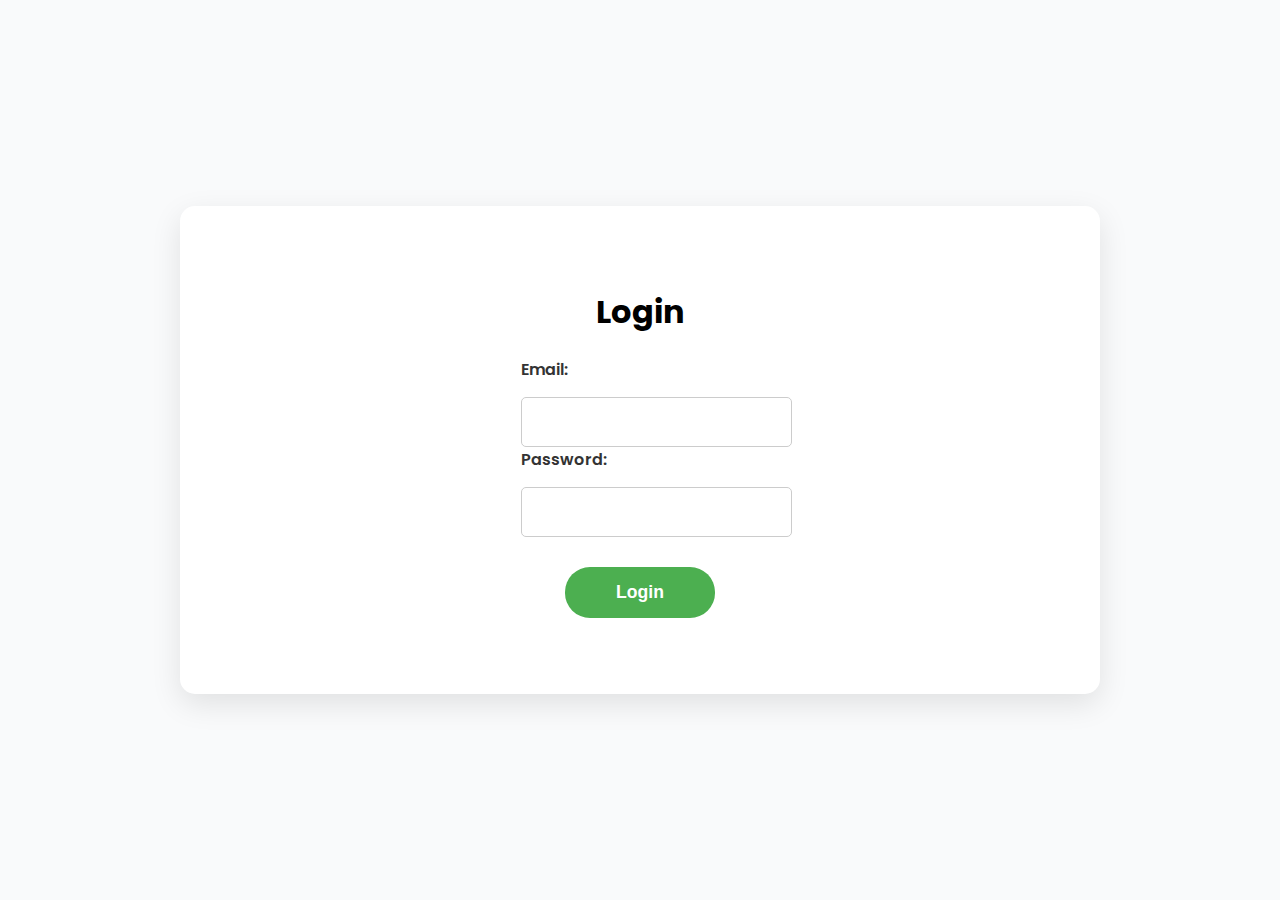
<file: login.html>
<!DOCTYPE html>
<html lang="en">
<head>
  <meta charset="UTF-8">
  <meta name="viewport" content="width=device-width, initial-scale=1.0">
  <title>Login</title>
  <link href="https://fonts.googleapis.com/css2?family=Poppins:wght@400;600&display=swap" rel="stylesheet">
  <link rel="stylesheet" href="styles/styles.css">
</head>
<body>
  <div class="form-container">
    <h1>Login</h1>
    <form id="loginForm">
      <div class="form-group">
        <label for="email">Email:</label>
        <input type="email" id="email" name="email" required>
      </div>
      <div class="form-group">
        <label for="password">Password:</label>
        <input type="password" id="password" name="password" required>
      </div>
      <button type="submit">Login</button>
      <p id="message"></p> <!-- Display login success or error message here -->
    </form>
  </div>

  <script>
    document.getElementById('loginForm').addEventListener('submit', async function(e) {
      e.preventDefault(); // Prevent form from submitting the default way

      const email = document.getElementById('email').value;
      const password = document.getElementById('password').value;

      try {
        const response = await fetch('http://localhost:3000/login', {
          method: 'POST',
          headers: {
            'Content-Type': 'application/json',
          },
          body: JSON.stringify({ email, password }),
        });

        const messageElement = document.getElementById('message');

        if (response.ok) {
          messageElement.textContent = 'Login successful!';
          messageElement.style.color = 'green';
        } else {
          const errorText = await response.text();
          messageElement.textContent = errorText;
          messageElement.style.color = 'red';
        }
      } catch (error) {
        console.error('Error during login:', error);
        document.getElementById('message').textContent = 'Error during login.';
        document.getElementById('message').style.color = 'red';
      }
    });
  </script>
</body>
</html>
</file>
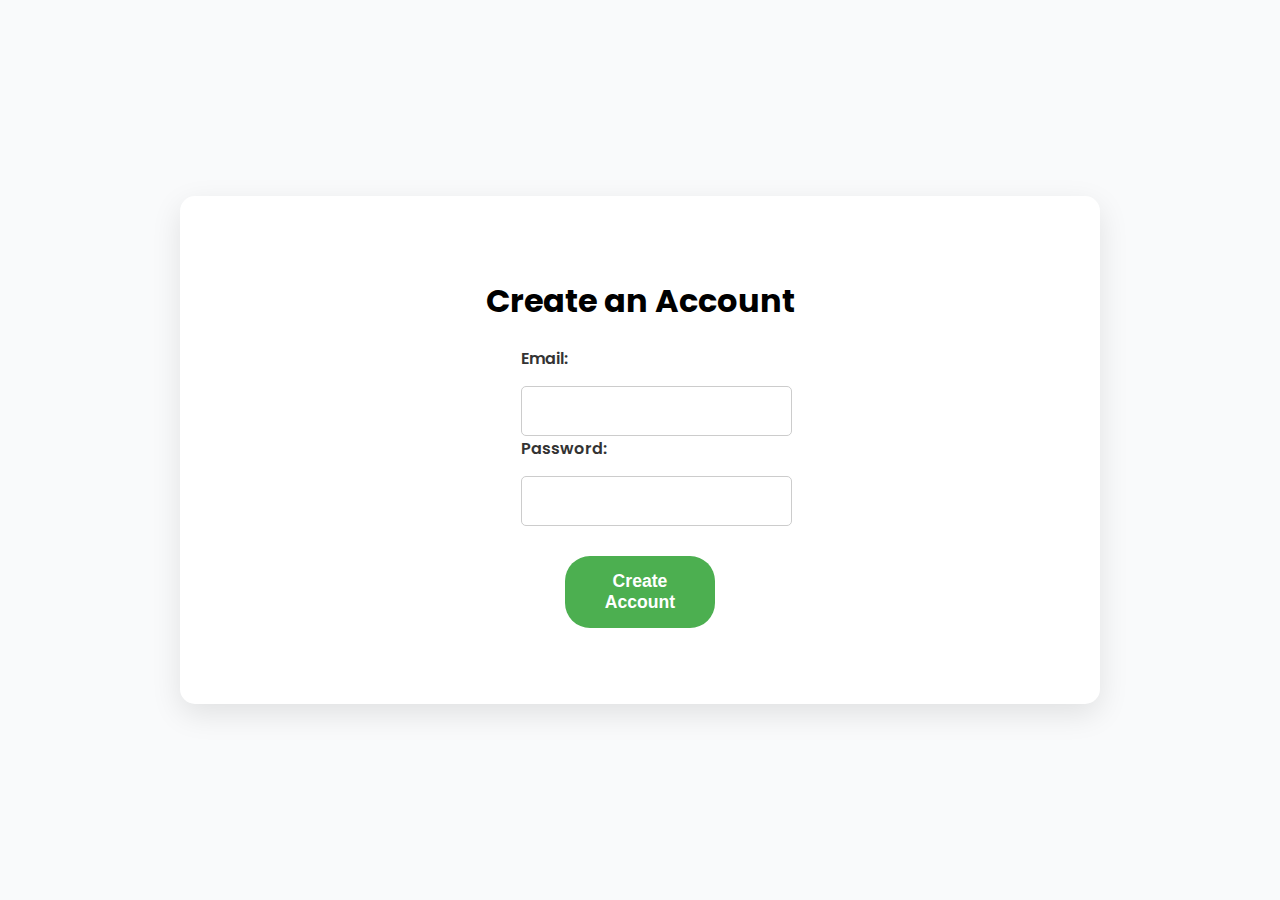
<file: signup.html>
<!DOCTYPE html>
<html lang="en">
<head>
  <meta charset="UTF-8">
  <meta name="viewport" content="width=device-width, initial-scale=1.0">
  <title>Signup</title>
  <link href="https://fonts.googleapis.com/css2?family=Poppins:wght@400;600&display=swap" rel="stylesheet">
  <link rel="stylesheet" href="styles/styles.css">
</head>
<body>
  <div class="form-container">
    <h1>Create an Account</h1>
    <form id="signupForm">
      <div class="form-group">
        <label for="email">Email:</label>
        <input type="email" id="email" name="email" required>
      </div>
      <div class="form-group">
        <label for="password">Password:</label>
        <input type="password" id="password" name="password" required>
      </div>
      <button type="submit">Create Account</button>
      <p id="signupError" style="color: red;"></p>
    </form>
  </div>

  <script>
    document.getElementById('signupForm').addEventListener('submit', async function(e) {
      e.preventDefault(); // Prevent the form from submitting the default way

      const email = document.getElementById('email').value;
      const password = document.getElementById('password').value;

      try {
        const response = await fetch('http://localhost:3000/signup', {
          method: 'POST',
          headers: {
            'Content-Type': 'application/json',
          },
          body: JSON.stringify({ email, password }),
        });

        const messageElement = document.getElementById('signupError');

        if (response.ok) {
          messageElement.textContent = 'Account created successfully! Redirecting to login...';
          messageElement.style.color = 'green';

          // Redirect to login page after 2 seconds
          setTimeout(() => {
            window.location.href = 'login.html'; // Change this to the correct path to your login page
          }, 2000);
        } else {
          const errorText = await response.text();
          messageElement.textContent = errorText;
          messageElement.style.color = 'red';
        }
      } catch (error) {
        document.getElementById('signupError').innerText = 'Error during signup. Please try again.';
      }
    });
  </script>
</body>
</html>
</file>
<file: styles/styles.css>
/* General Body Styling */
body {
  font-family: 'Poppins', sans-serif;
  background-color: #f9fafb;
  margin: 0;
  display: flex;
  flex-direction: column;
  align-items: center;
  justify-content: center;
  height: 100vh;
}

/* Header Section */
header {
  display: flex;
  justify-content: space-between;
  align-items: center;
  width: 100%;
  max-width: 1200px;
  padding: 20px;
}

.logo {
  display: flex;
  align-items: center;
}

.logo-img {
  max-height: 50px;
  width: auto;
}

.logo-text {
  font-size: 1.2rem;
  margin-left: 10px;
  font-weight: 600;
}

.create-account {
  background-color: #333;
  border: 2px solid #333;
  border-radius: 25px;
  padding: 10px 20px;
  cursor: pointer;
  transition: all 0.3s ease;
}

.create-account:hover {
  background-color: #333;
  color: white;
}

/* Form Container Styling */
.form-container {
  background-color: white;
  padding: 60px;
  border-radius: 15px;
  box-shadow: 0 10px 30px rgba(0, 0, 0, 0.1);
  width: 100%;
  max-width: 800px;
  text-align: center;
  margin: 0 auto;
  display: flex;
  flex-direction: column;
  align-items: center;
}

/* Form Header Styling */
.form-header {
  text-align: center;
  margin-bottom: 50px;
}

.form-header h1 {
  font-size: 1.8rem;
  color: #333;
  font-weight: 600;
}

.form-header p {
  font-size: 1rem;
  color: #777;
}

/* Progress Bar */
.form-progress {
  display: flex;
  justify-content: space-between;
  max-width: 700px;
  margin: 0 auto 60px;
  gap: 30px;
}

.progress-step {
  text-align: center;
  flex: 1;
  white-space: nowrap;
}

.step-number {
  display: inline-block;
  background-color: #f0f0f0;
  color: #333;
  width: 50px;
  height: 50px;
  line-height: 50px;
  border-radius: 50%;
  margin-bottom: 10px;
  font-weight: 600;
  transition: background-color 0.3s ease;
}

.step-label {
  font-size: 0.9rem;
  color: #777;
}

/* Active Step Styling */
.progress-step.active .step-number {
  background-color: #4CAF50;
  color: white;
}

.progress-step.active .step-label {
  color: #4CAF50;
}

/* Form Fields */
.form-row {
  display: flex;
  justify-content: space-between;
  gap: 60px;
  margin-bottom: 40px;
}

.form-group {
  flex: 1;
  text-align: left;
}

.form-group label {
  font-size: 1rem;
  color: #333;
  font-weight: 600;
  margin-bottom: 10px;
  display: block;
}

input {
  width: 100%;
  padding: 15px;
  border-radius: 5px;
  border: 1px solid #ccc;
  margin-top: 5px;
  font-size: 1rem;
}

input:focus {
  border-color: #4CAF50;
  outline: none;
}

/* Button Styling */
button {
  display: inline-block;
  width: 150px;
  padding: 15px;
  background-color: #4CAF50;
  color: white;
  border: none;
  border-radius: 25px;
  cursor: pointer;
  font-size: 1.1rem;
  font-weight: 600;
  transition: background-color 0.3s ease;
  margin-top: 30px;
}

button:hover {
  background-color: #45a049;
}

/* Form Steps */
.form-step {
  display: none;
  opacity: 0;
  width: 100%;
  transition: opacity 0.5s ease-in-out;
}

/* Active form step */
.form-step.active {
  display: block;
  opacity: 1;
  animation: fadeIn 0.5s ease-in-out; /* Apply fade-in animation */
}

/* Fade-in Animation */
@keyframes fadeIn {
  0% {
    opacity: 0;
  }
  100% {
    opacity: 1;
  }
}

/* QR Code Section */
#qrCodeSection {
  display: flex;
  flex-direction: column;
  justify-content: center;
  align-items: center;
  margin-top: 40px;
  text-align: center;
  width: 100%;
}

#qrCodeContainer {
  margin: 0 auto;
  margin-top: 15px;
}

#qrCodeLabel {
  font-size: 1.2rem;
  font-weight: bold;
  margin-bottom: 20px;
  text-align: center;
}
</file>
